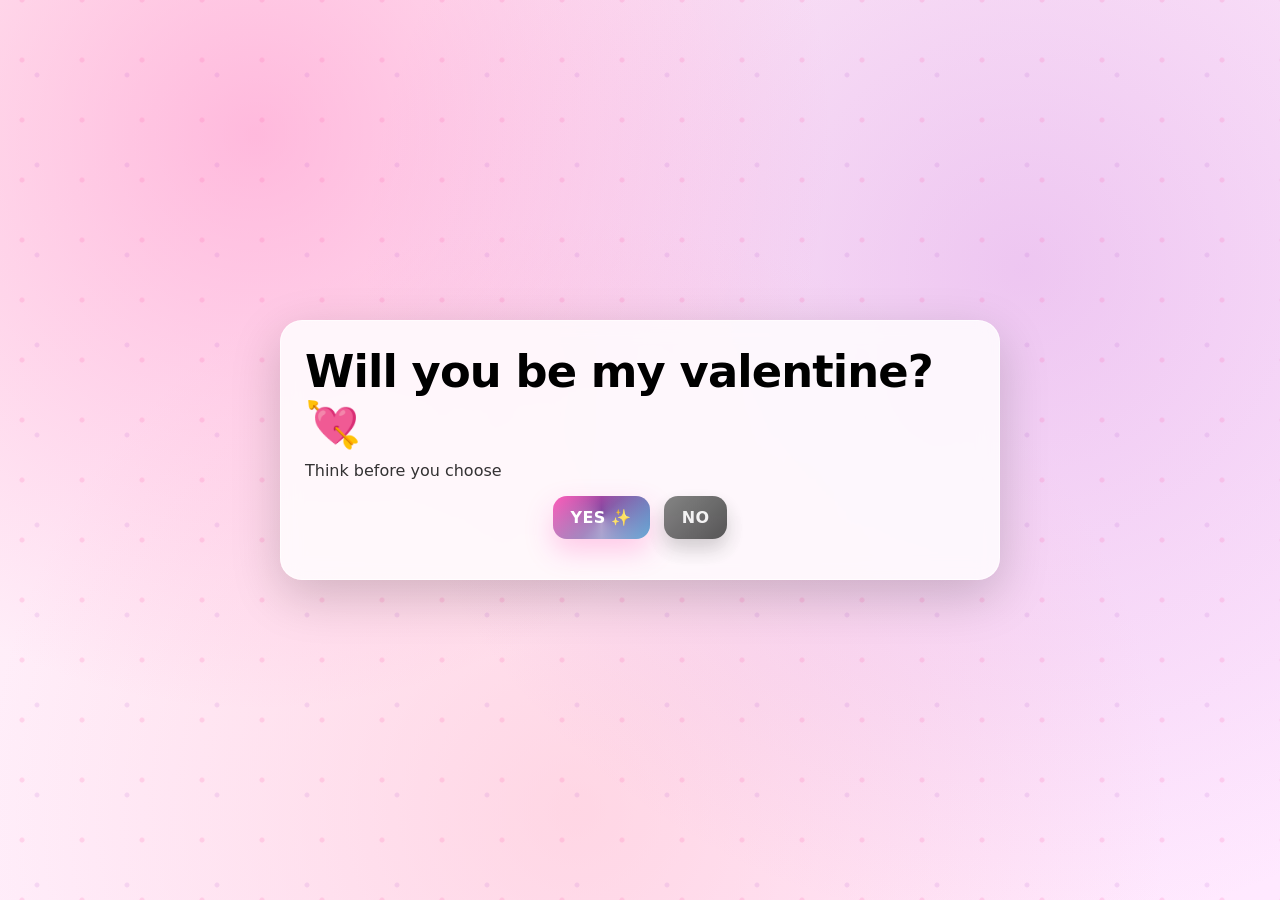
<file: index.html>
<!doctype html>
<html lang="en">
<head>
  <meta charset="utf-8" />
  <meta name="viewport" content="width=device-width,initial-scale=1" />
  <title>Noel, ethoo chinna oru suprise</title>
  <link rel="stylesheet" href="styles.css" />
</head>
<body class="bg-hearts">
  <main class="center-wrap">
    <section class="card">
      <h1 class="title">Will you be my valentine? 💘</h1>
      <p class="subtitle">Think before you choose</p>

      <div class="btn-row">
        <a class="btn btn-yes" href="message.html" aria-label="Yes">YES ✨</a>

        <!-- ✅ this flag allows NO.html to autoplay music -->
        <a class="btn btn-no" href="NO.html"
           onclick="sessionStorage.setItem('playNoMusic','true')">
          NO
        </a>
      </div>

      <p class="tiny-hint" id="hint"></p>
    </section>
  </main>

  <script src="script.js"></script>
</body>
</html>
</file>
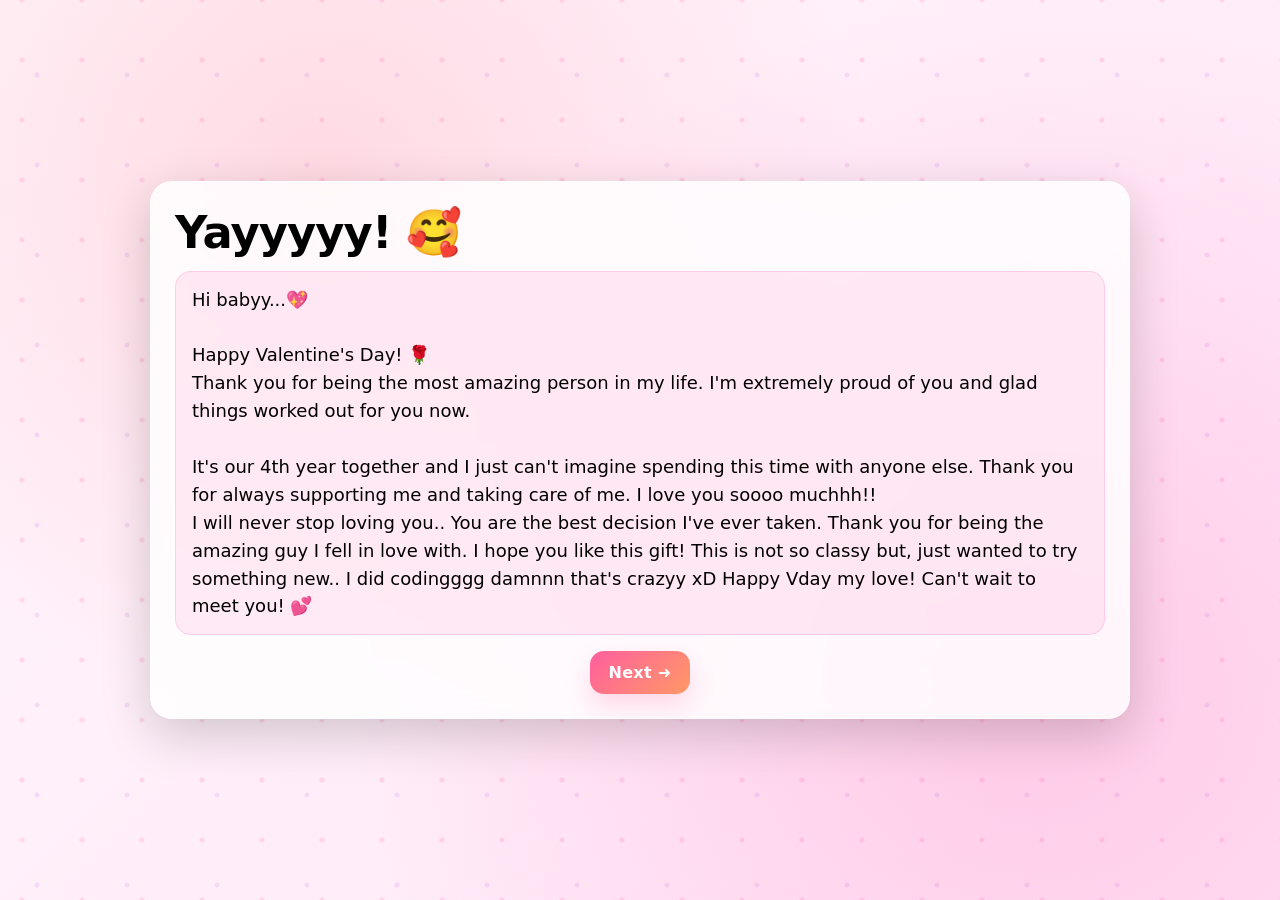
<file: message.html>
<!doctype html>
<html lang="en">
<head>
  <meta charset="utf-8" />
  <meta name="viewport" content="width=device-width,initial-scale=1" />
  <title>💌 Message</title>
  <link rel="stylesheet" href="styles.css" />
</head>
<body class="bg-soft">
  <main class="center-wrap">
    <section class="card wide">
      <h1 class="title">Yayyyyy! 🥰</h1>

      <p class="message">
        Hi babyy...💖<br><br>
        Happy Valentine's Day! 🌹<br>
        Thank you for being the most amazing person in my life. I'm extremely proud of you and glad things worked out for you now.<br><br>
        It's our 4th year together and I just can't imagine spending this time with anyone else. Thank you for always supporting me and taking care of me. I love you soooo muchhh!!<br>
        I will never stop loving you.. You are the best decision I've ever taken. Thank you for being the amazing guy I fell in love with. 
        I hope you like this gift! This is not so classy but, just wanted to try something new.. 
        I did codingggg damnnn that's crazyy xD Happy Vday my love! Can't wait to meet you! 💕
     </p>

      <div class="footer-row">
        <a class="btn btn-next" href="gallery.html">Next ➜</a>
      </div>
    </section>
  </main>
</body>
</html>
</file>
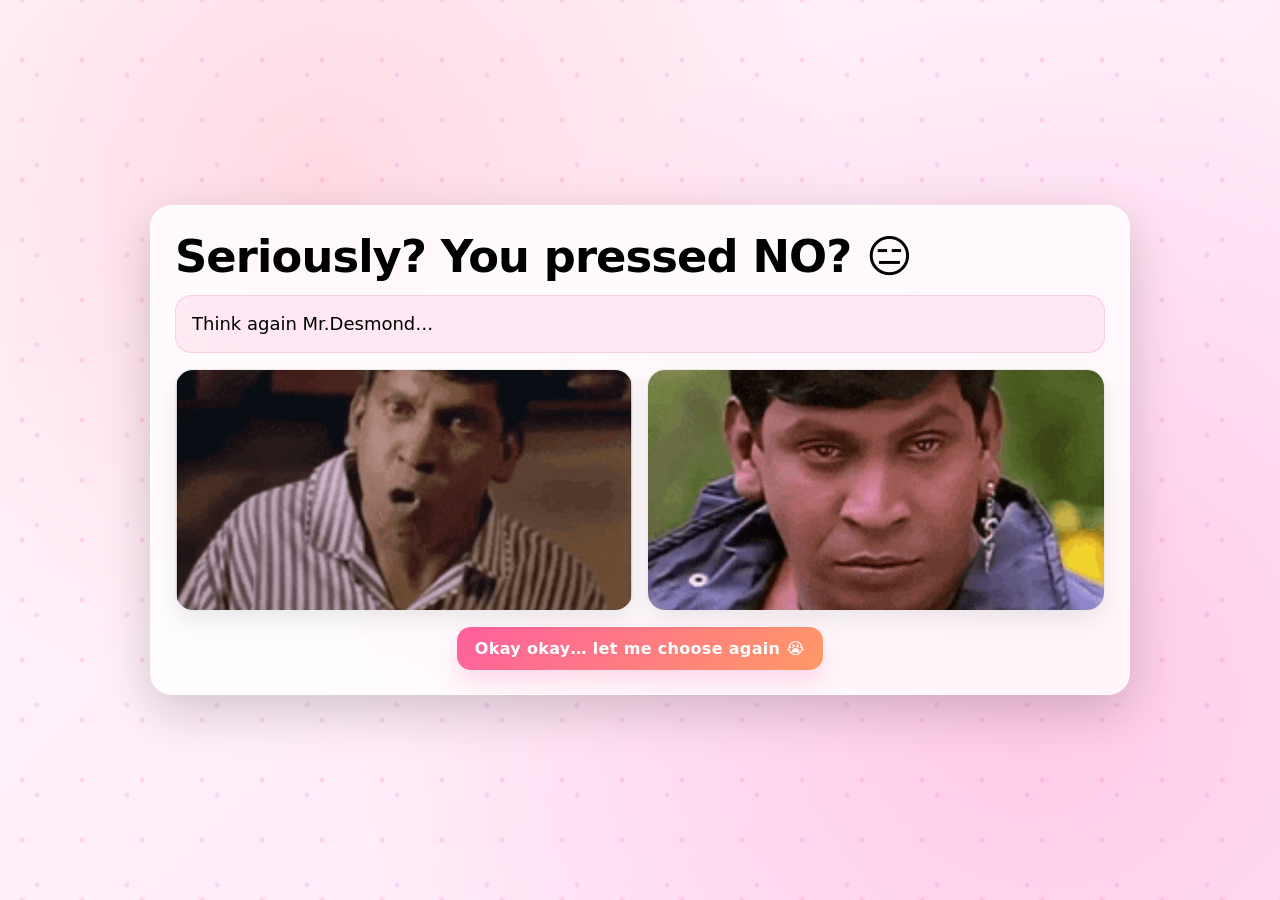
<file: NO.html>
<!doctype html>
<html lang="en">
<head>
  <meta charset="utf-8" />
  <meta name="viewport" content="width=device-width,initial-scale=1" />
  <title>Wrong Choice 😤</title>
  <link rel="stylesheet" href="styles.css" />
</head>

<body class="bg-soft">
<main class="center-wrap">
  <section class="card wide">

    <h1 class="title">Seriously? You pressed NO? 😑</h1>

    <p class="message">
      Think again Mr.Desmond…
    </p>

    <!-- ✅ NO PAGE MUSIC (update filename if needed) -->
    <audio id="noMusic" loop preload="auto">
      <source src="assets/music/vadivelu_angry.mp3" type="audio/mpeg">
    </audio>

    <div class="meme-grid">
      <figure class="meme">
        <img src="assets/memes/meme1.gif" alt="Vadivel Meme 1">
      </figure>
      <figure class="meme">
        <img src="assets/memes/meme2.gif" alt="Vadivel Meme 2">
      </figure>
    </div>

    <div class="footer-row">
      <a class="btn btn-next" href="index.html">
        Okay okay… let me choose again 😭
      </a>
    </div>

  </section>
</main>

<script src="script.js"></script>
</body>
</html>
</file>
<file: styles.css>
*{box-sizing:border-box}
html,body{height:100%;margin:0;font-family:system-ui,-apple-system,Segoe UI,Roboto,Arial,sans-serif}
img{max-width:100%;display:block}
a{text-decoration:none}
code{background:rgba(255,255,255,.5);padding:0 .35rem;border-radius:.35rem}

.center-wrap{min-height:100%;display:grid;place-items:center;padding:22px}
.card{
  width:min(720px,94vw);
  background:rgba(255,255,255,.82);
  border:1px solid rgba(255,255,255,.65);
  border-radius:22px;
  padding:24px;
  box-shadow:0 16px 50px rgba(0,0,0,.18);
  backdrop-filter:blur(10px);
  position:relative;
  overflow:hidden;
}
.card.wide{width:min(980px,95vw)}

.title{margin:0 0 10px;font-size:clamp(28px,3.5vw,46px);letter-spacing:-.02em}
.subtitle{margin:0 0 16px;opacity:.8}
.message{
  font-size:18px;line-height:1.55;margin:12px 0 16px;
  padding:14px 16px;border-radius:16px;
  background:rgba(255, 105, 180, .12);
  border:1px solid rgba(255, 105, 180, .22);
}

/* ---- Cute Valentine backgrounds ---- */
.bg-hearts, .bg-soft, .bg-glow{
  background:
    radial-gradient(circle at 20% 15%, rgba(255,105,180,.40), transparent 45%),
    radial-gradient(circle at 80% 30%, rgba(186,85,211,.25), transparent 55%),
    radial-gradient(circle at 45% 90%, rgba(255,182,193,.40), transparent 55%),
    linear-gradient(135deg, #fff0f6, #ffe9ff);
  overflow:hidden;
}
.bg-soft{
  background:
    radial-gradient(circle at 25% 20%, rgba(255,182,193,.40), transparent 45%),
    radial-gradient(circle at 80% 75%, rgba(255,105,180,.25), transparent 55%),
    linear-gradient(135deg, #fff5fb, #ffe7f7);
}
.bg-glow{
  background:
    radial-gradient(circle at 50% 15%, rgba(255,255,255,.60), transparent 55%),
    radial-gradient(circle at 15% 75%, rgba(255,105,180,.28), transparent 50%),
    radial-gradient(circle at 85% 70%, rgba(186,85,211,.22), transparent 55%),
    linear-gradient(135deg, #ffeef9, #f4eaff);
}

/* Floating hearts (cute filler so pages don't look empty) */
body::before{
  content:"";
  position:fixed;inset:-10%;
  background-image:
    radial-gradient(circle, rgba(255,105,180,.35) 0 2px, transparent 3px),
    radial-gradient(circle, rgba(186,85,211,.25) 0 2px, transparent 3px);
  background-size:60px 60px, 90px 90px;
  background-position:0 0, 30px 30px;
  filter:blur(.2px);
  opacity:.55;
  animation: floatBg 10s linear infinite;
  pointer-events:none;
  z-index:-1;
}
@keyframes floatBg{
  0%{transform:translateY(0)}
  100%{transform:translateY(60px)}
}

/* ---- Buttons ---- */
.btn-row{display:flex;gap:14px;justify-content:center;flex-wrap:wrap;margin-top:10px}
.btn{
  border:0;cursor:pointer;font-weight:800;letter-spacing:.02em;
  padding:12px 18px;border-radius:14px;
  transition:transform .12s ease, filter .12s ease, box-shadow .12s ease;
  display:inline-flex;align-items:center;justify-content:center;
}
.btn:active{transform:translateY(1px) scale(.99)}

.btn-yes{
  color:#fff;
  background:linear-gradient(135deg,#ff3cac,#784ba0,#2b86c5);
  box-shadow:0 12px 28px rgba(255,60,172,.25);
  position:relative;overflow:hidden;
}
.btn-yes::before{
  content:"";position:absolute;inset:-40%;
  background:conic-gradient(from 0deg, rgba(255,255,255,0), rgba(255,255,255,.45), rgba(255,255,255,0));
  animation: shimmer 2.3s linear infinite;
}
@keyframes shimmer{to{transform:rotate(360deg)}}
.btn-yes:hover{filter:brightness(1.05);transform:translateY(-1px)}

.btn-no{
  color:#f2f2f2;
  background:linear-gradient(135deg,#777,#444);
  box-shadow:0 10px 20px rgba(0,0,0,.20);
  opacity:.9;
}
.btn-no:hover{filter:brightness(.95);transform:translateY(-1px)}

.footer-row{display:flex;justify-content:center;margin-top:16px}
.btn-next{color:#fff;background:linear-gradient(135deg,#ff5f9e,#ff9966);box-shadow:0 12px 26px rgba(255,95,158,.22)}
.btn-home{color:#222;background:rgba(255,255,255,.65);border:1px solid rgba(0,0,0,.08)}
.btn-play{color:#fff;background:linear-gradient(135deg,#6a11cb,#2575fc);box-shadow:0 10px 22px rgba(37,117,252,.2)}

/* ---- Meme grid (if you keep it in NO.html) ---- */
.meme-grid{display:grid;grid-template-columns:repeat(2,minmax(0,1fr));gap:14px;margin-top:12px}
.meme{margin:0;border-radius:18px;overflow:hidden;border:1px solid rgba(0,0,0,.08);background:rgba(255,255,255,.6);box-shadow:0 10px 22px rgba(0,0,0,.08)}
.meme img{width:100%;height:240px;object-fit:cover}

/* Reel-style video (Instagram 9:16) */
.reel-wrap{
  width: min(420px, 92vw);
  aspect-ratio: 9 / 16;
  margin: 14px auto 0;
  border-radius: 22px;
  overflow: hidden;
  background: rgba(255,255,255,.45);
  border: 1px solid rgba(0,0,0,.08);
  box-shadow: 0 16px 40px rgba(0,0,0,.12);
}

.reel-video{
  width: 100%;
  height: 100%;
  object-fit: cover;
  display: block;
}
</file>
